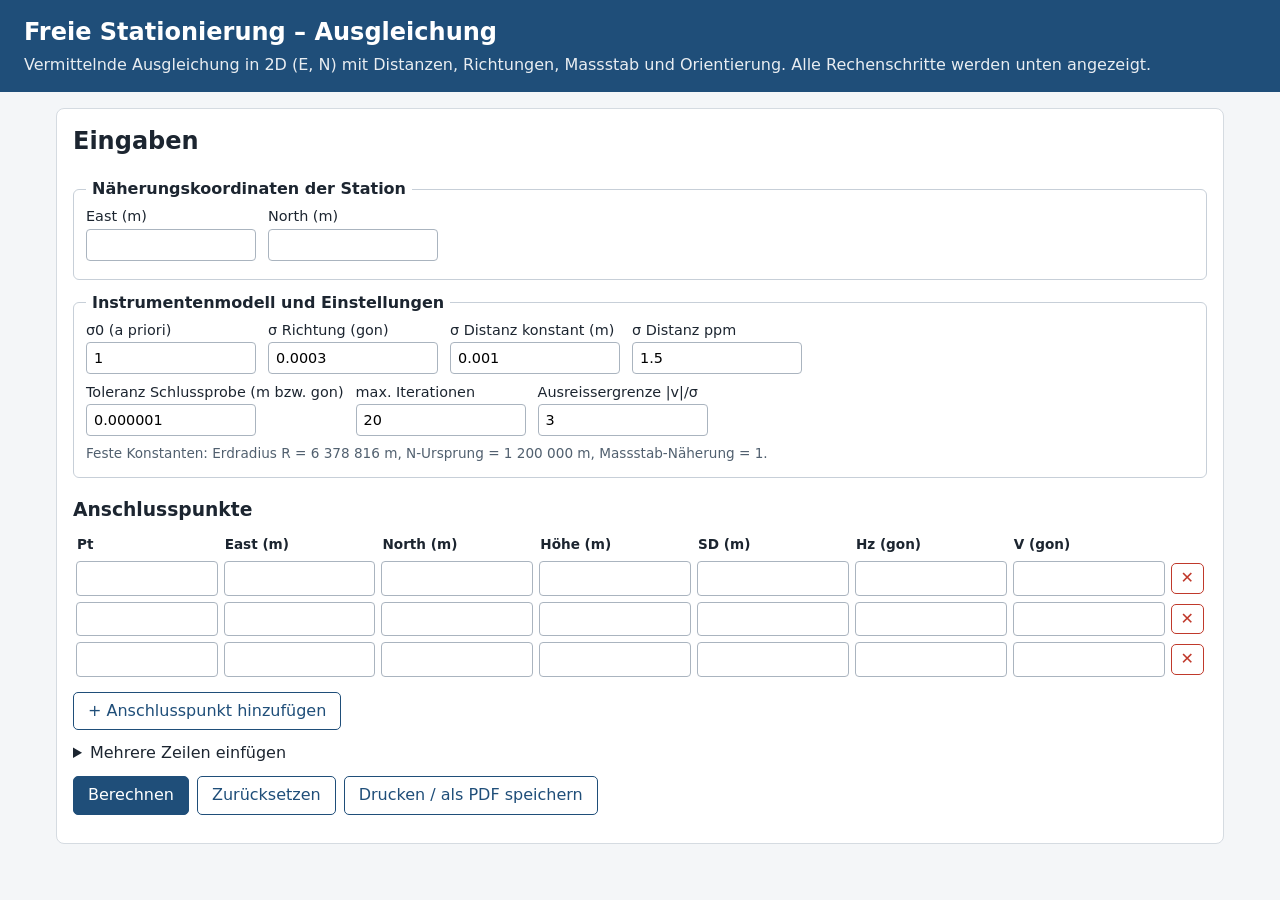
<file: Ausgleichung/index.html>
<!DOCTYPE html>
<html lang="de">
<head>
  <meta charset="UTF-8">
  <meta name="viewport" content="width=device-width, initial-scale=1">
  <title>Ausgleichung Freie Stationierung</title>
  <link rel="stylesheet" href="style.css">
</head>
<body>

  <header>
    <h1>Freie Stationierung – Ausgleichung</h1>
    <p>Vermittelnde Ausgleichung in 2D (E, N) mit Distanzen, Richtungen, Massstab und Orientierung.
       Alle Rechenschritte werden unten angezeigt.</p>
  </header>

  <main>

    <!-- ===== Eingaben ===== -->
    <section id="eingabe" class="eingabe">
      <h2>Eingaben</h2>

      <div id="fehlerBox" class="fehler" hidden></div>

      <fieldset>
        <legend>Näherungskoordinaten der Station</legend>
        <div class="zeile">
          <label>East (m)
            <input type="text" inputmode="decimal" id="stationEast" data-station="east">
          </label>
          <label>North (m)
            <input type="text" inputmode="decimal" id="stationNorth" data-station="north">
          </label>
        </div>
      </fieldset>

      <fieldset>
        <legend>Instrumentenmodell und Einstellungen</legend>
        <div class="zeile">
          <label>σ0 (a priori)
            <input type="text" inputmode="decimal" data-param="sigma0">
          </label>
          <label>σ Richtung (gon)
            <input type="text" inputmode="decimal" data-param="sigmaRichtung">
          </label>
          <label>σ Distanz konstant (m)
            <input type="text" inputmode="decimal" data-param="sigmaDistanzKonstant">
          </label>
          <label>σ Distanz ppm
            <input type="text" inputmode="decimal" data-param="sigmaDistanzPpm">
          </label>
        </div>
        <div class="zeile">
          <label>Toleranz Schlussprobe (m bzw. gon)
            <input type="text" inputmode="decimal" data-param="toleranz">
          </label>
          <label>max. Iterationen
            <input type="text" inputmode="numeric" data-param="maxIterationen">
          </label>
          <label>Ausreissergrenze |v|/σ
            <input type="text" inputmode="decimal" data-param="ausreisserGrenze">
          </label>
        </div>
        <p class="hinweis">Feste Konstanten: Erdradius R = 6 378 816 m, N-Ursprung = 1 200 000 m, Massstab-Näherung = 1.</p>
      </fieldset>

      <h3>Anschlusspunkte</h3>
      <div class="tabellenRahmen">
        <table id="punktTabelle" class="eingabeTabelle">
          <thead>
            <tr>
              <th>Pt</th>
              <th>East (m)</th>
              <th>North (m)</th>
              <th>Höhe (m)</th>
              <th>SD (m)</th>
              <th>Hz (gon)</th>
              <th>V (gon)</th>
              <th></th>
            </tr>
          </thead>
          <tbody id="punktKoerper"></tbody>
        </table>
      </div>

      <div class="knoepfe">
        <button type="button" id="punktHinzufuegen">+ Anschlusspunkt hinzufügen</button>
      </div>

      <details class="einfuegen">
        <summary>Mehrere Zeilen einfügen</summary>
        <p class="hinweis">Eine Zeile pro Punkt, Spalten durch Tabulator getrennt (z. B. aus einer Tabelle kopiert):
           <strong>Pt E N H SD Hz V</strong></p>
        <textarea id="einfuegeText" rows="5"></textarea>
        <button type="button" id="einfuegeKnopf">Zeilen übernehmen</button>
      </details>

      <div class="knoepfe">
        <button type="button" id="berechnenKnopf" class="haupt">Berechnen</button>
        <button type="button" id="zuruecksetzenKnopf">Zurücksetzen</button>
        <button type="button" id="druckenKnopf">Drucken / als PDF speichern</button>
      </div>
    </section>

    <!-- ===== Ergebnis (wird von script.js gefüllt) ===== -->
    <section id="ergebnis" class="ergebnis" hidden></section>

  </main>

  <script src="script.js"></script>
</body>
</html>
</file>
<file: Ausgleichung/style.css>
/* ===== Grundlayout ===== */
* { box-sizing: border-box; }

body {
  font-family: system-ui, Arial, sans-serif;
  margin: 0;
  background: #f4f6f8;
  color: #1c2530;
  line-height: 1.4;
}

header {
  background: #1f4e79;
  color: white;
  padding: 16px 24px;
}
header h1 { margin: 0 0 4px 0; font-size: 1.5rem; }
header p { margin: 0; opacity: 0.9; }

main {
  max-width: 1200px;
  margin: 0 auto;
  padding: 16px;
}

section {
  background: white;
  border: 1px solid #d5dbe1;
  border-radius: 8px;
  padding: 16px;
  margin-bottom: 16px;
}

h2 { margin-top: 0; }
h3 { margin-bottom: 8px; }

/* ===== Eingabe ===== */
fieldset {
  border: 1px solid #c7cfd8;
  border-radius: 6px;
  margin: 0 0 12px 0;
}
legend { font-weight: bold; padding: 0 6px; }

.zeile { display: flex; flex-wrap: wrap; gap: 12px; margin-bottom: 8px; }
.zeile label { display: flex; flex-direction: column; font-size: 0.9rem; gap: 2px; }

input[type="text"], textarea {
  font: inherit;
  padding: 5px 7px;
  border: 1px solid #aab4bf;
  border-radius: 4px;
  min-width: 0;
}
.zeile input { width: 170px; }

.hinweis { font-size: 0.85rem; color: #51606f; margin: 4px 0; }

.tabellenRahmen { overflow-x: auto; }
.eingabeTabelle { border-collapse: collapse; width: 100%; }
.eingabeTabelle th { text-align: left; font-size: 0.85rem; padding: 4px; }
.eingabeTabelle td { padding: 3px; }
.eingabeTabelle input { width: 100%; min-width: 90px; }
.eingabeTabelle td:first-child input { min-width: 70px; }
.eingabeTabelle input.falsch { border-color: #c0392b; background: #fdecea; }

button {
  font: inherit;
  padding: 7px 14px;
  border: 1px solid #1f4e79;
  background: white;
  color: #1f4e79;
  border-radius: 5px;
  cursor: pointer;
}
button:hover { background: #e8f0f8; }
button.haupt { background: #1f4e79; color: white; }
button.haupt:hover { background: #163b5c; }
button.loeschen { padding: 3px 9px; border-color: #c0392b; color: #c0392b; }

.knoepfe { display: flex; flex-wrap: wrap; gap: 8px; margin: 12px 0; }

.einfuegen { margin: 8px 0; }
.einfuegen textarea { width: 100%; display: block; margin-bottom: 6px; font-family: monospace; }

.fehler {
  background: #fdecea;
  border: 1px solid #c0392b;
  color: #7b1f16;
  border-radius: 6px;
  padding: 8px 12px;
  margin-bottom: 12px;
}
.fehler ul { margin: 4px 0 0 0; padding-left: 20px; }

/* ===== Ergebnis ===== */
.hauptTabelle { border-collapse: collapse; margin-bottom: 12px; }
.hauptTabelle th, .hauptTabelle td { padding: 6px 14px; border-bottom: 1px solid #e0e5ea; text-align: right; }
.hauptTabelle th:first-child { text-align: left; }

.abzeichen {
  display: inline-block;
  padding: 3px 12px;
  border-radius: 12px;
  font-weight: bold;
  color: white;
}
.abzeichen.gut { background: #2e8b57; }
.abzeichen.schlecht { background: #c0392b; }

.warnung {
  background: #fff6e0;
  border: 1px solid #d9a21b;
  border-radius: 6px;
  padding: 6px 10px;
  margin: 8px 0;
}

details.schritt {
  border: 1px solid #d5dbe1;
  border-radius: 6px;
  margin: 8px 0;
  padding: 0 12px;
}
details.schritt > summary {
  cursor: pointer;
  font-weight: bold;
  padding: 8px 0;
}
details.schritt[open] > summary { border-bottom: 1px solid #e0e5ea; margin-bottom: 8px; }

.formel {
  font-family: Consolas, monospace;
  background: #f1f4f7;
  padding: 6px 10px;
  border-radius: 4px;
  white-space: pre-wrap;
  font-size: 0.85rem;
}

table.daten { border-collapse: collapse; margin: 8px 0; font-size: 0.85rem; }
table.daten th, table.daten td { border: 1px solid #d5dbe1; padding: 3px 8px; text-align: right; }
table.daten th { background: #eef2f6; }
table.daten td:first-child, table.daten th:first-child { text-align: left; }
table.daten tr.auffaellig td { background: #fde7e4; font-weight: bold; }

.iterationWahl { margin: 8px 0; }
.iterationWahl select { font: inherit; padding: 3px 6px; }

/* ===== Matrizen ===== */
.gleichung { display: flex; flex-wrap: wrap; align-items: center; gap: 10px; margin: 10px 0; }
.gleichung .op { font-size: 1.6rem; color: #51606f; }

.matrixBox { display: inline-block; vertical-align: top; margin: 4px 8px 12px 0; }
.matrixTitel { font-weight: bold; font-size: 0.85rem; margin-bottom: 2px; }

table.matrix { border-collapse: separate; border-spacing: 0; font-size: 0.8rem; }
table.matrix th { font-weight: normal; color: #51606f; padding: 1px 8px; text-align: right; }
table.matrix thead th { text-align: right; }
table.matrix tbody th { text-align: left; white-space: nowrap; }
table.matrix td { padding: 1px 8px; text-align: right; font-family: Consolas, monospace; }
/* Klammern links und rechts der Zahlen */
table.matrix tbody td:nth-child(2) { border-left: 2px solid #1c2530; }
table.matrix tbody td:last-child { border-right: 2px solid #1c2530; }
table.matrix tbody tr:first-child td:nth-child(2) { border-top-left-radius: 4px; }
table.matrix tbody tr:first-child td:last-child { border-top-right-radius: 4px; }

.kontrolle.ok { color: #2e8b57; }
.kontrolle.nichtOk { color: #c0392b; font-weight: bold; }

/* ===== Drucken ===== */
@media print {
  body { background: white; }
  header p, .eingabe .knoepfe, .eingabe .einfuegen, #punktHinzufuegen,
  .iterationWahl, button { display: none !important; }
  section { border: none; padding: 0; }
  .eingabe { page-break-after: always; }
  details.schritt { page-break-inside: avoid; }
}
</file>
